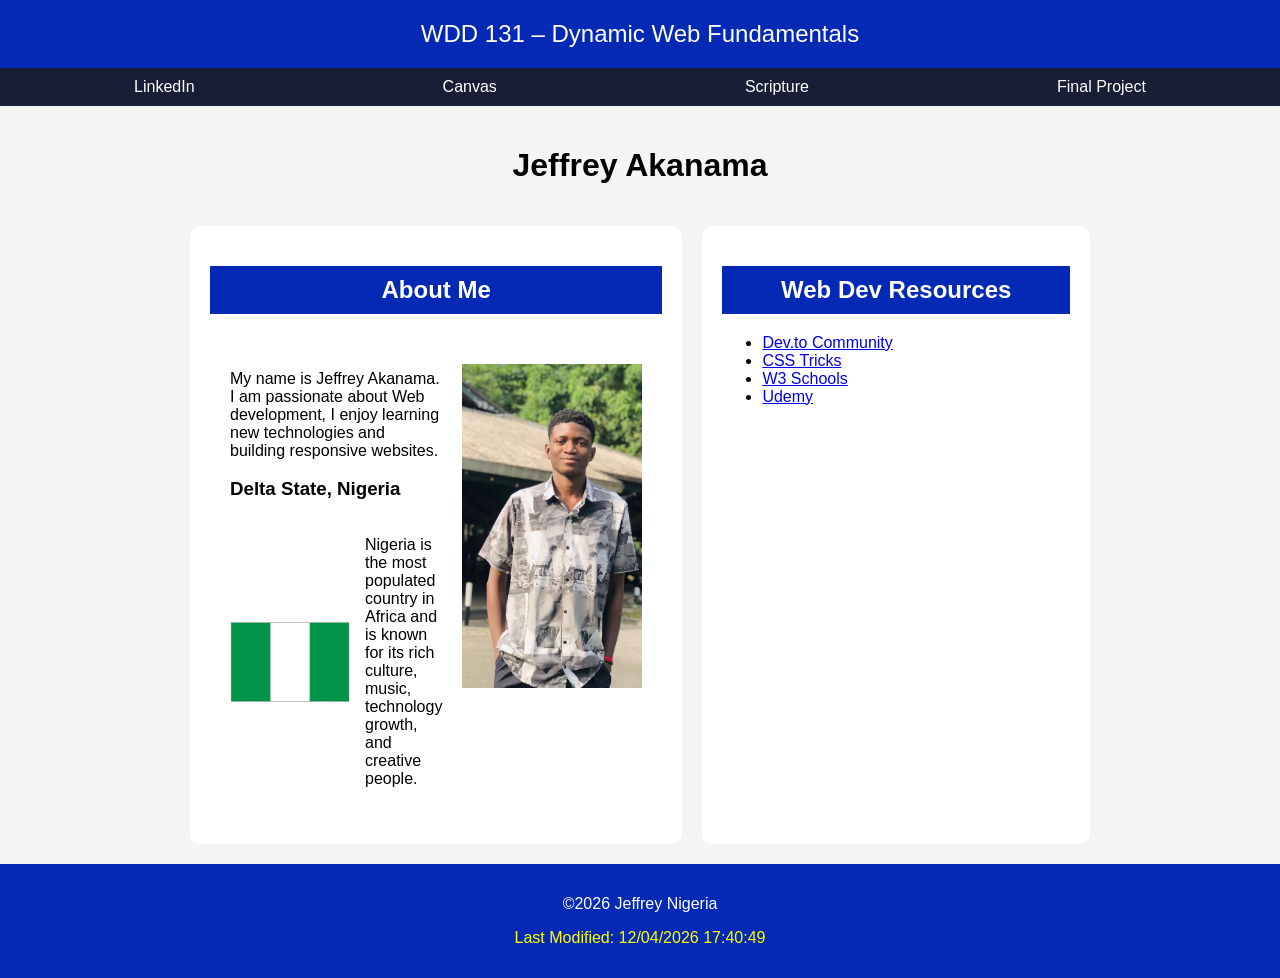
<file: index.html>
<!DOCTYPE html>
<html lang="en">

<head>
    <meta charset="UTF-8">
    <meta name="viewport" content="width=device-width, initial-scale=1.0">

    <title>WDD 131: Dynamic Web Fundamentals - Jeffrey Akanama</title>

    <meta name="description" content="WDD 131: Dynamic Web Fundamentals. This is my personal webpage for the course. It includes information about me, my background, and some web development resources that I find useful.">

    <meta name="author" content="Jeffrey Akanama">

    <!-- Google Fonts -->
    <link rel="preconnect" href="https://fonts.googleapis.com">
    <link rel="preconnect" href="https://fonts.gstatic.com" crossorigin>
    
    <link href="https://fonts.googleapis.com/css2?family=Poppins:wght@300;400;600;700&display=swap" rel="stylesheet">

    <link rel="stylesheet" href="styles/base.css">

    <script src="scripts/getdates.js" defer></script>
</head>

<body>

    <header>
        <span id="course-title">
            WDD 131 – Dynamic Web Fundamentals
        </span>

        <nav>
            <a href="https://linkedin.com/in/jeffreyakanama">LinkedIn</a>

            <a href="https://byupw.instructure.com/">Canvas</a>

            <a href="https://https://www.churchofjesuschrist.org/study/scriptures/bofm/alma/37?lang=eng&id=p35#p35">
                Scripture
            </a>

            <a href="#">Final Project</a>
        </nav>
    </header>

    <main>

        <h1>Jeffrey Akanama</h1>

        <section class="card">
        
            <h2>About Me</h2>
        
            <div class="about">
        
                <div class="about-text">
        
                    <p>
                        My name is Jeffrey Akanama. I am passionate about
                        Web development, I enjoy learning new technologies
                        and building responsive websites.
                    </p>
        
                    <h3>Delta State, Nigeria</h3>
        
                    <div class="country">
        
                        <img src="images/flag.jpg" alt="Nigeria Flag">
        
                        <p>
                            Nigeria is the most populated country in Africa
                            and is known for its rich culture, music,
                            technology growth, and creative people.
                        </p>
        
                    </div>
        
                </div>
        
                <img class="profile" src="images/profile.jpeg" alt="Jeffrey's Profile Picture">
        
            </div>
        
        </section>

        <section class="card">
            <h2>Web Dev Resources</h2>

            <ul>
                <li><a href="https://dev.to/">Dev.to Community</a></li>

                <li><a href="https://css-tricks.com/">CSS Tricks</a></li>

                <li><a href="https://www.w3schools.com/">W3 Schools</a></li>

                <li><a href="https://udemy.com/">Udemy</a></li>
            </ul>
        </section>

    </main>

    <footer>

        <p>
            &copy;<span id="currentyear"></span>  Jeffrey  Nigeria
        </p>

        <p id="lastModified"></p>

    </footer>

</body>

</html>
</file>
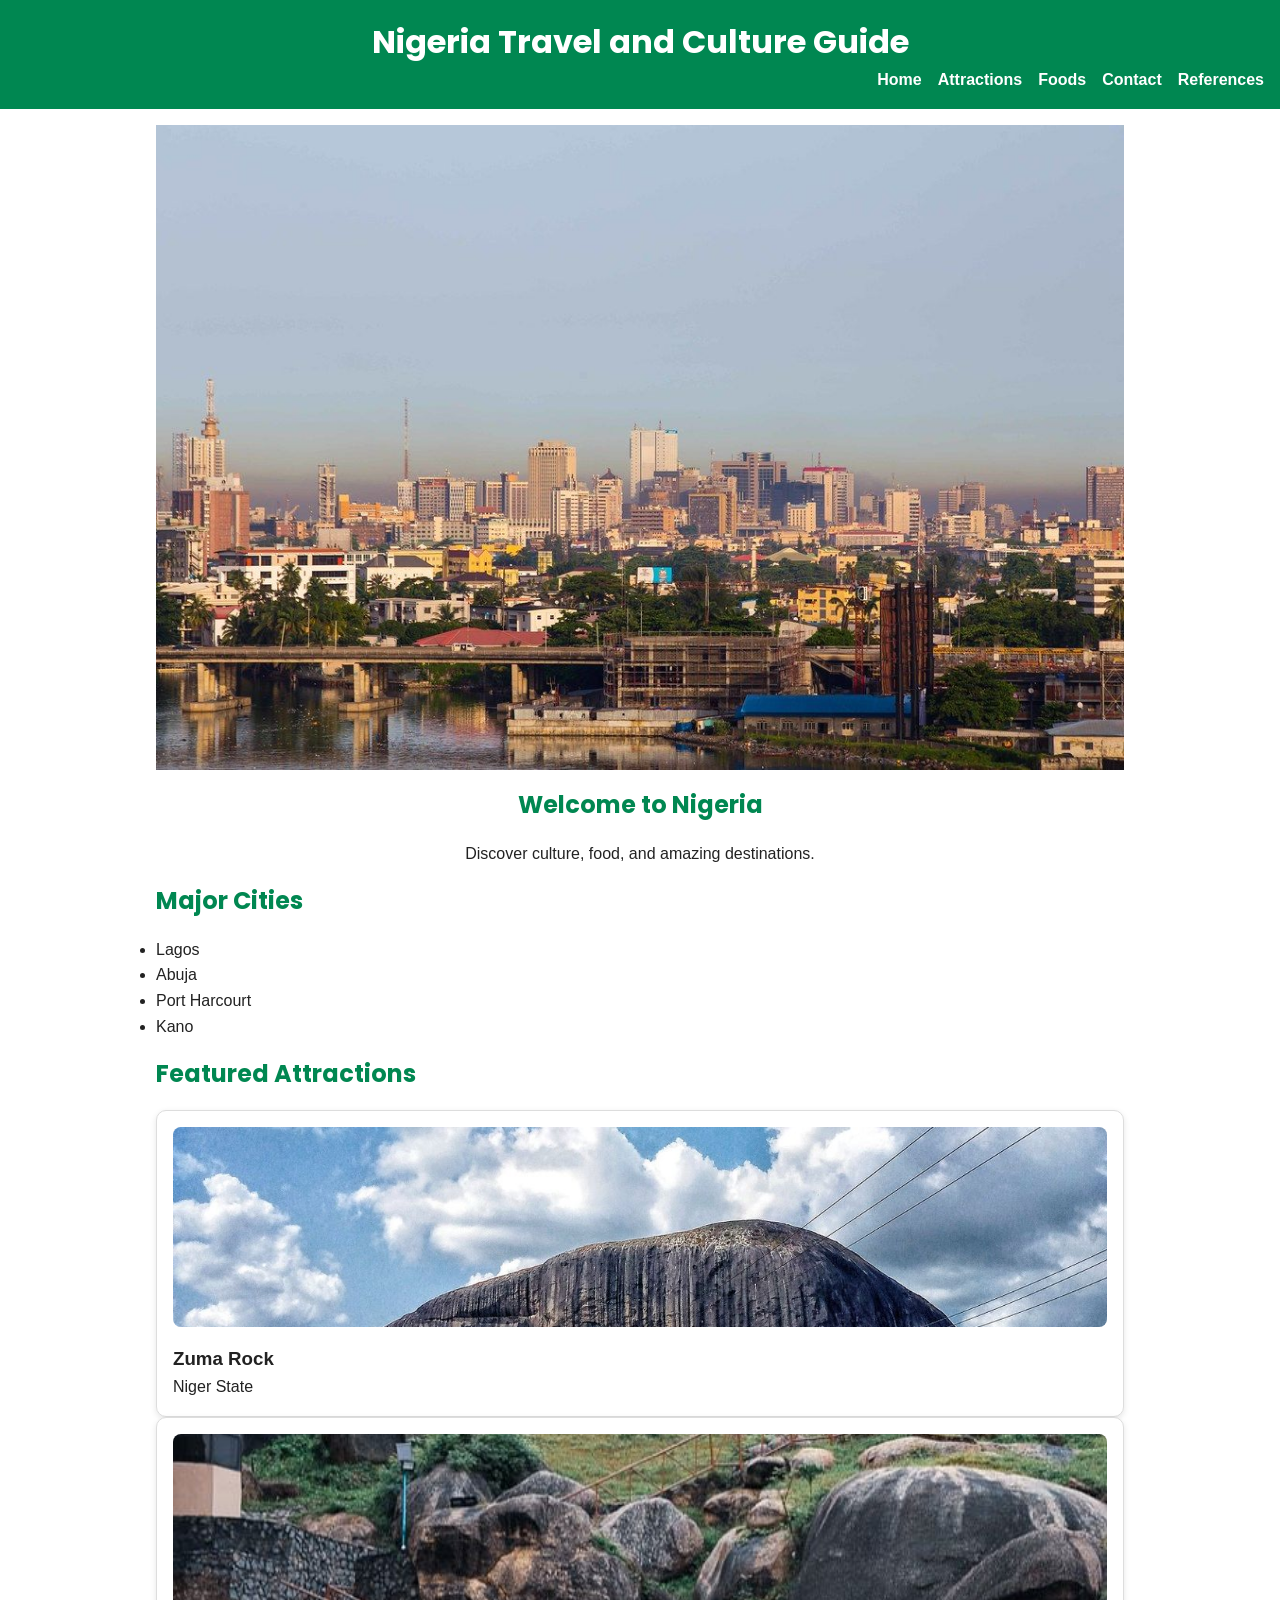
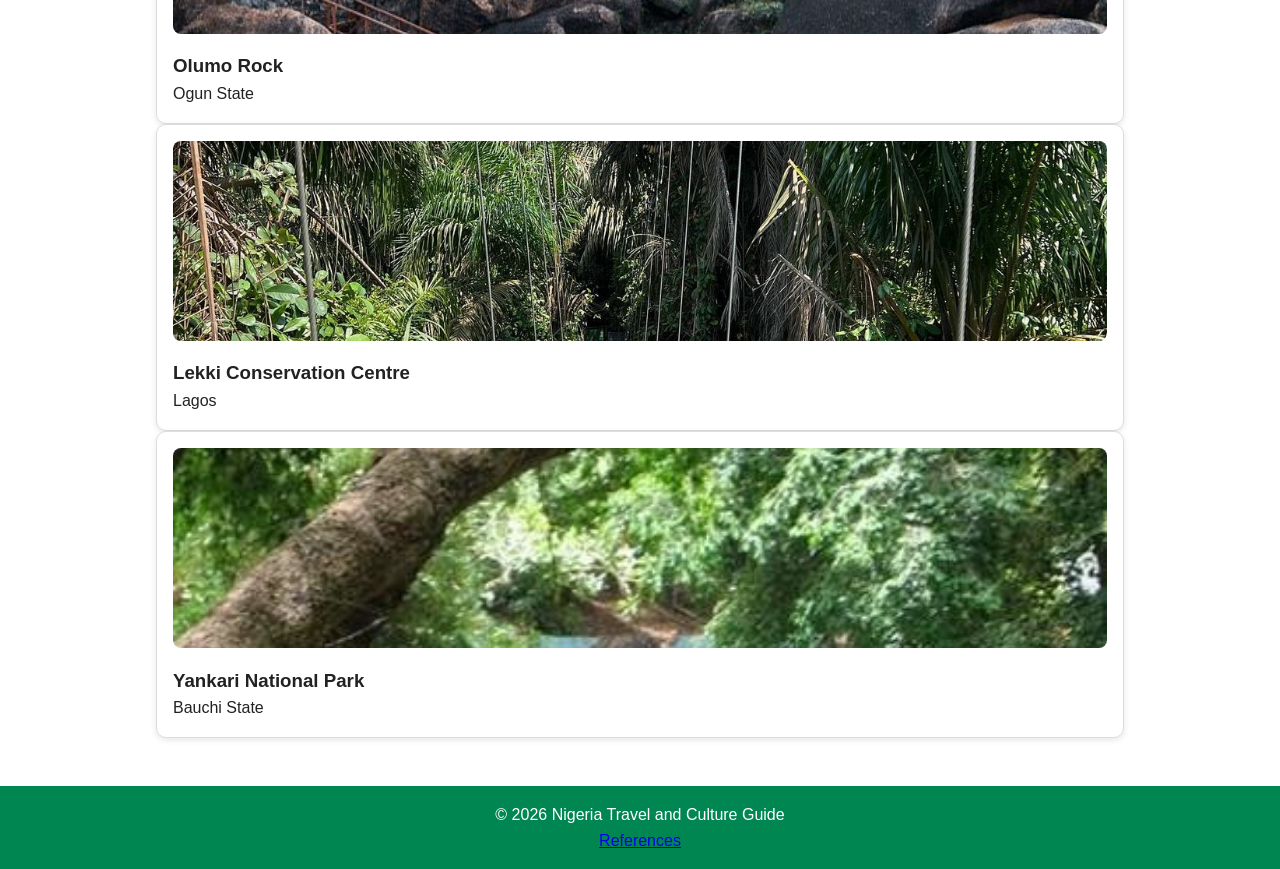
<file: project/index.html>
<!DOCTYPE html>
<html lang="en">

<head>
    <meta charset="UTF-8">
    <meta name="description" content="Explore Nigeria's culture, food, attractions, and major cities.">
    <meta name="author" content="Jeffrey Akanama">
    <meta name="viewport" content="width=device-width, initial-scale=1.0">
    <title>Nigeria Travel and Culture Guide</title>

    <link rel="stylesheet" href="styles/styles.css">
    <script src="scripts/main.js" defer></script>
</head>

<body>

    <header>
        <h1>Nigeria Travel and Culture Guide</h1>

        <nav>
            <a href="index.html">Home</a>
            <a href="attractions.html">Attractions</a>
            <a href="foods.html">Foods</a>
            <a href="contact.html">Contact</a>
            <a href="references.html">References</a>
        </nav>
    </header>

    <main>

        <section class="hero">
            <img src="images/hero-nigeria.jpg" alt="Nigeria landscape" loading="lazy">
            <h2>Welcome to Nigeria</h2>
            <p>Discover culture, food, and amazing destinations.</p>
        </section>

        <section>
            <h2>Major Cities</h2>
            <ul>
                <li>Lagos</li>
                <li>Abuja</li>
                <li>Port Harcourt</li>
                <li>Kano</li>
            </ul>
        </section>

        <section>
            <h2>Featured Attractions</h2>
            <div id="attractions"></div>
        </section>

    </main>

    <footer>
        <p>&copy; 2026 Nigeria Travel and Culture Guide</p>
        <a href="references.html">References</a>
    </footer>

</body>

</html>
</file>
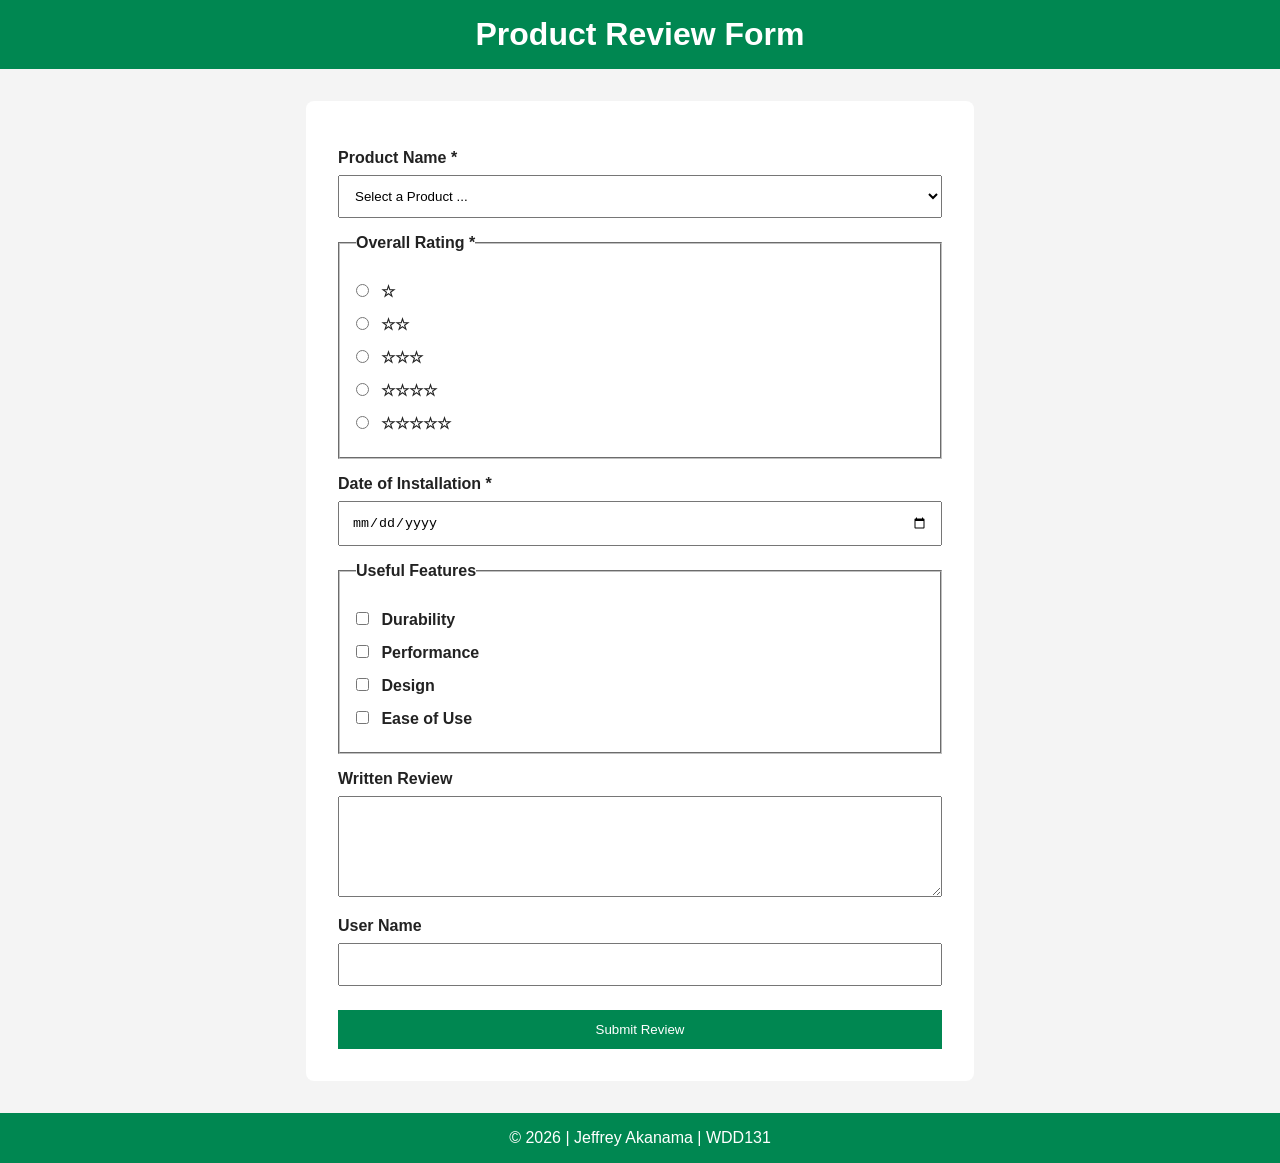
<file: form.html>
<!DOCTYPE html>
<html lang="en">

<head>
    <meta charset="UTF-8">
    <meta name="description"
        content="Submit a product review including rating, installation date, useful features, and written feedback for improvement." />
    <meta name="author" content="Jeffrey Akanama">
    <meta name="viewport" content="width=device-width, initial-scale=1.0">
    <title>Product Review Form</title>

    <link rel="stylesheet" href="styles/form.css">
    <script src="scripts/form.js" defer></script>
</head>

<body>

    <header>
        <h1>Product Review Form</h1>
    </header>

    <main>
        <form method="get" action="review.html">

            <label for="productName">Product Name *</label>
            <select id="productName" name="productName" required>
                <option value="" disabled selected>Select a Product ...</option>
            </select>

            <fieldset>
                <legend>Overall Rating *</legend>
            
                <label for="rating1">
                    <input type="radio" id="rating1" name="rating" value="1" required>
                    ☆
                </label>
            
                <label for="rating2">
                    <input type="radio" id="rating2" name="rating" value="2" required>
                    ☆☆
                </label>
            
                <label for="rating3">
                    <input type="radio" id="rating3" name="rating" value="3" required>
                    ☆☆☆
                </label>
            
                <label for="rating4">
                    <input type="radio" id="rating4" name="rating" value="4" required>
                    ☆☆☆☆
                </label>
            
                <label for="rating5">
                    <input type="radio" id="rating5" name="rating" value="5" required>
                    ☆☆☆☆☆
                </label>
            
            </fieldset>

            <label for="installDate">Date of Installation *</label>
            <input type="date" id="installDate" name="installDate" required>

            <fieldset>
                <legend>Useful Features</legend>
            
                <label for="durability">
                    <input type="checkbox" id="durability" name="features" value="Durability">
                    Durability
                </label>
            
                <label for="performance">
                    <input type="checkbox" id="performance" name="features" value="Performance">
                    Performance
                </label>
            
                <label for="design">
                    <input type="checkbox" id="design" name="features" value="Design">
                    Design
                </label>
            
                <label for="ease">
                    <input type="checkbox" id="ease" name="features" value="Ease of Use">
                    Ease of Use
                </label>
            
            </fieldset>

            <label for="review">Written Review</label>
            <textarea id="review" name="review" rows="5"></textarea>

            <label for="username">User Name</label>
            <input type="text" id="username" name="username">

            <input type="submit" value="Submit Review">

        </form>
    </main>

    <footer>
        <p>&copy; 2026 | Jeffrey Akanama | WDD131</p>
    </footer>

</body>

</html>
</file>
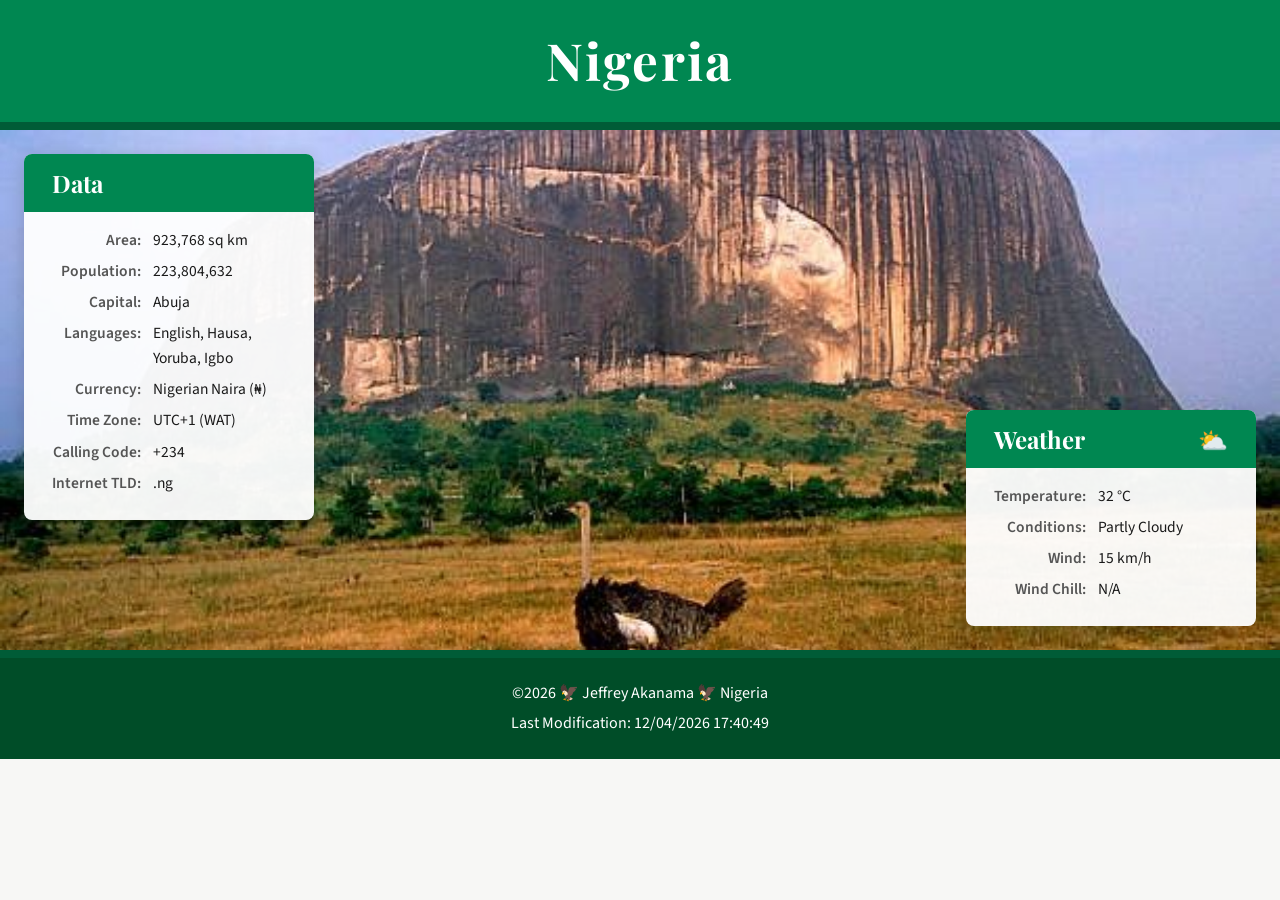
<file: place.html>
<!DOCTYPE html>
<html lang="en">

<head>
    <meta charset="UTF-8">
    <meta name="viewport" content="width=device-width, initial-scale=1.0">
    <meta name="author" content="Jeffrey Akanama">
    <meta name="description"
        content="A country page about Nigeria — the Giant of Africa. Explore key facts, weather data, and the vibrant culture of Nigeria.">
    <meta name="keywords" content="Nigeria, Africa, Giant of Africa, Abuja, Lagos, country page, WDD131">
    <title>Nigeria – The Giant of Africa</title>

    <!-- Google Fonts – preconnect first, then stylesheet link (no @import) -->
    <link rel="preconnect" href="https://fonts.googleapis.com">
    <link rel="preconnect" href="https://fonts.gstatic.com" crossorigin>
    <link
        href="https://fonts.googleapis.com/css2?family=Playfair+Display:wght@700&family=Source+Sans+3:wght@400;600&display=swap"
        rel="stylesheet">

    <link rel="stylesheet" href="styles/place.css">
    <link rel="stylesheet" href="styles/place-large.css" media="(min-width: 760px)">
    <script src="scripts/place.js" defer></script>
</head>

<body>

    <header>
        <h1>Nigeria</h1>
    </header>

    <div class="accent-bar"></div>

    <main>
        <div class="hero-wrapper">

            <picture>
                <source media="(min-width: 760px)" srcset="images/nigeria-wide.webp">
                <img src="images/nigeria-sm.webp" alt="Zuma Rock, a famous landmark in Nigeria near Abuja"
                    class="hero-img" width="800" height="500">
            </picture>

            <section class="data-card" aria-label="Country Data">
                <h2>Data</h2>
                <dl>
                    <dt>Area:</dt>
                    <dd>923,768 sq km</dd>
                    <dt>Population:</dt>
                    <dd>223,804,632</dd>
                    <dt>Capital:</dt>
                    <dd>Abuja</dd>
                    <dt>Languages:</dt>
                    <dd>English, Hausa, Yoruba, Igbo</dd>
                    <dt>Currency:</dt>
                    <dd>Nigerian Naira (₦)</dd>
                    <dt>Time Zone:</dt>
                    <dd>UTC+1 (WAT)</dd>
                    <dt>Calling Code:</dt>
                    <dd>+234</dd>
                    <dt>Internet TLD:</dt>
                    <dd>.ng</dd>
                </dl>
            </section>

            <section class="weather-card" aria-label="Weather Information">
                <h2 class="weather-heading">Weather</h2>
                <img src="images/partly-cloudy.svg.svg" alt="Partly cloudy weather icon" class="weather-icon-svg" width="80"
                    height="80">
                <dl>
                    <dt>Temperature:</dt>
                    <dd>32 °C</dd>
                    <dt>Conditions:</dt>
                    <dd>Partly Cloudy</dd>
                    <dt>Wind:</dt>
                    <dd>15 km/h</dd>
                    <dt>Wind Chill:</dt>
                    <dd id="wind-chill">--</dd>
                </dl>
            </section>

        </div>
    </main>

    <div class="accent-bar"></div>

    <footer>
        <p>©<span id="current-year"></span> 🦅 Jeffrey Akanama 🦅 Nigeria</p>
        <p>Last Modification: <span id="last-modified"></span></p>
    </footer>

</body>

</html>
</file>
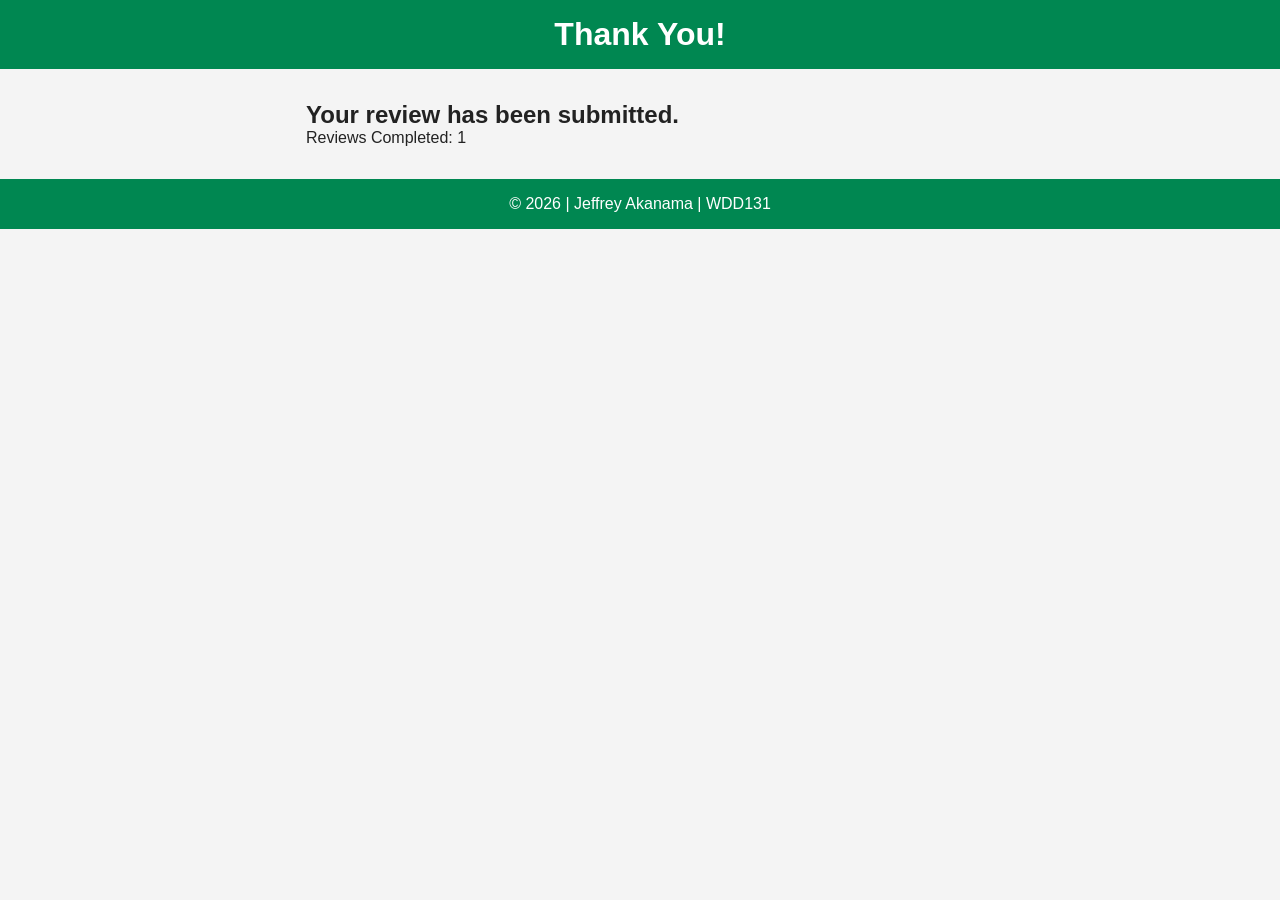
<file: review.html>
<!DOCTYPE html>
<html lang="en">

<head>
    <meta charset="UTF-8">
    <meta name="description" content="Review Confirmation">
    <meta name="author" content="Jeffrey Akanama">
    <meta name="viewport" content="width=device-width, initial-scale=1.0">

    <title>Review Submitted</title>

    <link rel="stylesheet" href="styles/form.css">
    <script src="scripts/review.js" defer></script>
</head>

<body>

    <header>
        <h1>Thank You!</h1>
    </header>

    <main>
        <h2>Your review has been submitted.</h2>

        <p>
            Reviews Completed:
            <span id="reviewCount">0</span>
        </p>
    </main>

    <footer>
        <p>&copy; 2026 | Jeffrey Akanama | WDD131</p>
    </footer>

</body>

</html>
</file>
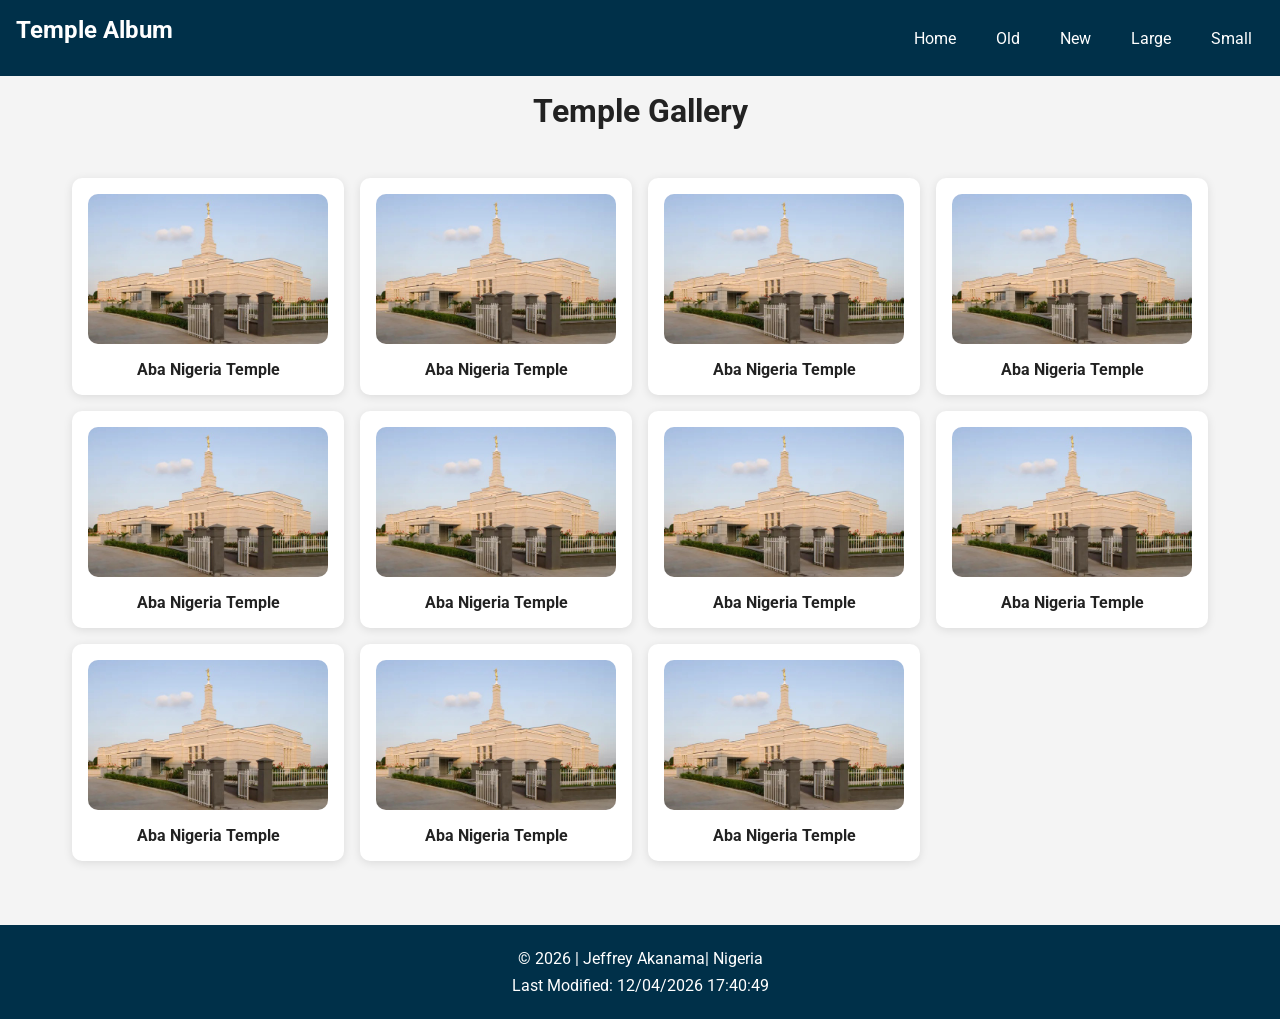
<file: temples.html>
<!DOCTYPE html>
<html lang="en">

<head>
    <meta charset="UTF-8">
    <meta name="viewport" content="width=device-width, initial-scale=1.0">

    <title>Temple Album</title>

    <meta name="description" content="A gallery of beautiful temples from around the world. This webpage showcases various temples with their names and locations.">
    <meta name="author" content="Jeffrey Akanama">

    <!-- Google Fonts -->
    <link rel="preconnect" href="https://fonts.googleapis.com">
    <link rel="preconnect" href="https://fonts.gstatic.com" crossorigin>

    <link href="https://fonts.googleapis.com/css2?family=Roboto:wght@300;400;700&display=swap" rel="stylesheet">

    <!-- CSS -->
    <link rel="stylesheet" href="styles/temples.css">
    <link rel="stylesheet" href="styles/temples-large.css">

    <!-- JavaScript -->
    <script src="scripts/temples.js" defer></script>
</head>

<body>

    <header>
        <div class="header-container">
            <h2>Temple Album</h2>

            <button id="menu-button">&#9776;</button>

            <nav>
                <a href="#">Home</a>
                <a href="#">Old</a>
                <a href="#">New</a>
                <a href="#">Large</a>
                <a href="#">Small</a>
            </nav>
        </div>
    </header>

    <main>
        <h1>Temple Gallery</h1>

        <div class="gallery">

            <figure>
                <img src="images/aba_nigeria_temple.jpg" alt="Aba Nigeria Temple">
                <figcaption>Aba Nigeria Temple</figcaption>
            </figure>

            <figure>
                <img src="images/aba_nigeria_temple.jpg" alt="Aba Nigeria Temple">
                <figcaption>Aba Nigeria Temple</figcaption>
            </figure>

            <figure>
                <img src="images/aba_nigeria_temple.jpg" alt="Aba Nigeria Temple">
                <figcaption>Aba Nigeria Temple</figcaption>
            </figure>

            <figure>
                <img src="images/aba_nigeria_temple.jpg" alt="Aba Nigeria Temple">
                <figcaption>Aba Nigeria Temple</figcaption>
            </figure>

            <figure>
                <img src="images/aba_nigeria_temple.jpg" alt="Aba Nigeria Temple">
                <figcaption>Aba Nigeria Temple</figcaption>
            </figure>

            <figure>
                <img src="images/aba_nigeria_temple.jpg" alt="Aba Nigeria Temple">
                <figcaption>Aba Nigeria Temple</figcaption>
            </figure>

            <figure>
                <img src="images/aba_nigeria_temple.jpg" alt="Aba Nigeria Temple">
                <figcaption>Aba Nigeria Temple</figcaption>
            </figure>

            <figure>
                <img src="images/aba_nigeria_temple.jpg" alt="Aba Nigeria Temple">
                <figcaption>Aba Nigeria Temple</figcaption>
            </figure>

            <figure>
                <img src="images/aba_nigeria_temple.jpg" alt="Aba Nigeria Temple">
                <figcaption>Aba Nigeria Temple</figcaption>
            </figure>

            <figure>
                <img src="images/aba_nigeria_temple.jpg" alt="Aba Nigeria Temple">
                <figcaption>Aba Nigeria Temple</figcaption>
            </figure>

            <figure>
                <img src="images/aba_nigeria_temple.jpg" alt="Aba Nigeria Temple">
                <figcaption>Aba Nigeria Temple</figcaption>
            </figure>

        </div>
    </main>

    <footer>
        <p>
            &copy; <span id="currentyear"></span> | Jeffrey Akanama| Nigeria
        </p>

        <p id="lastModified"></p>
    </footer>

</body>

</html>
</file>
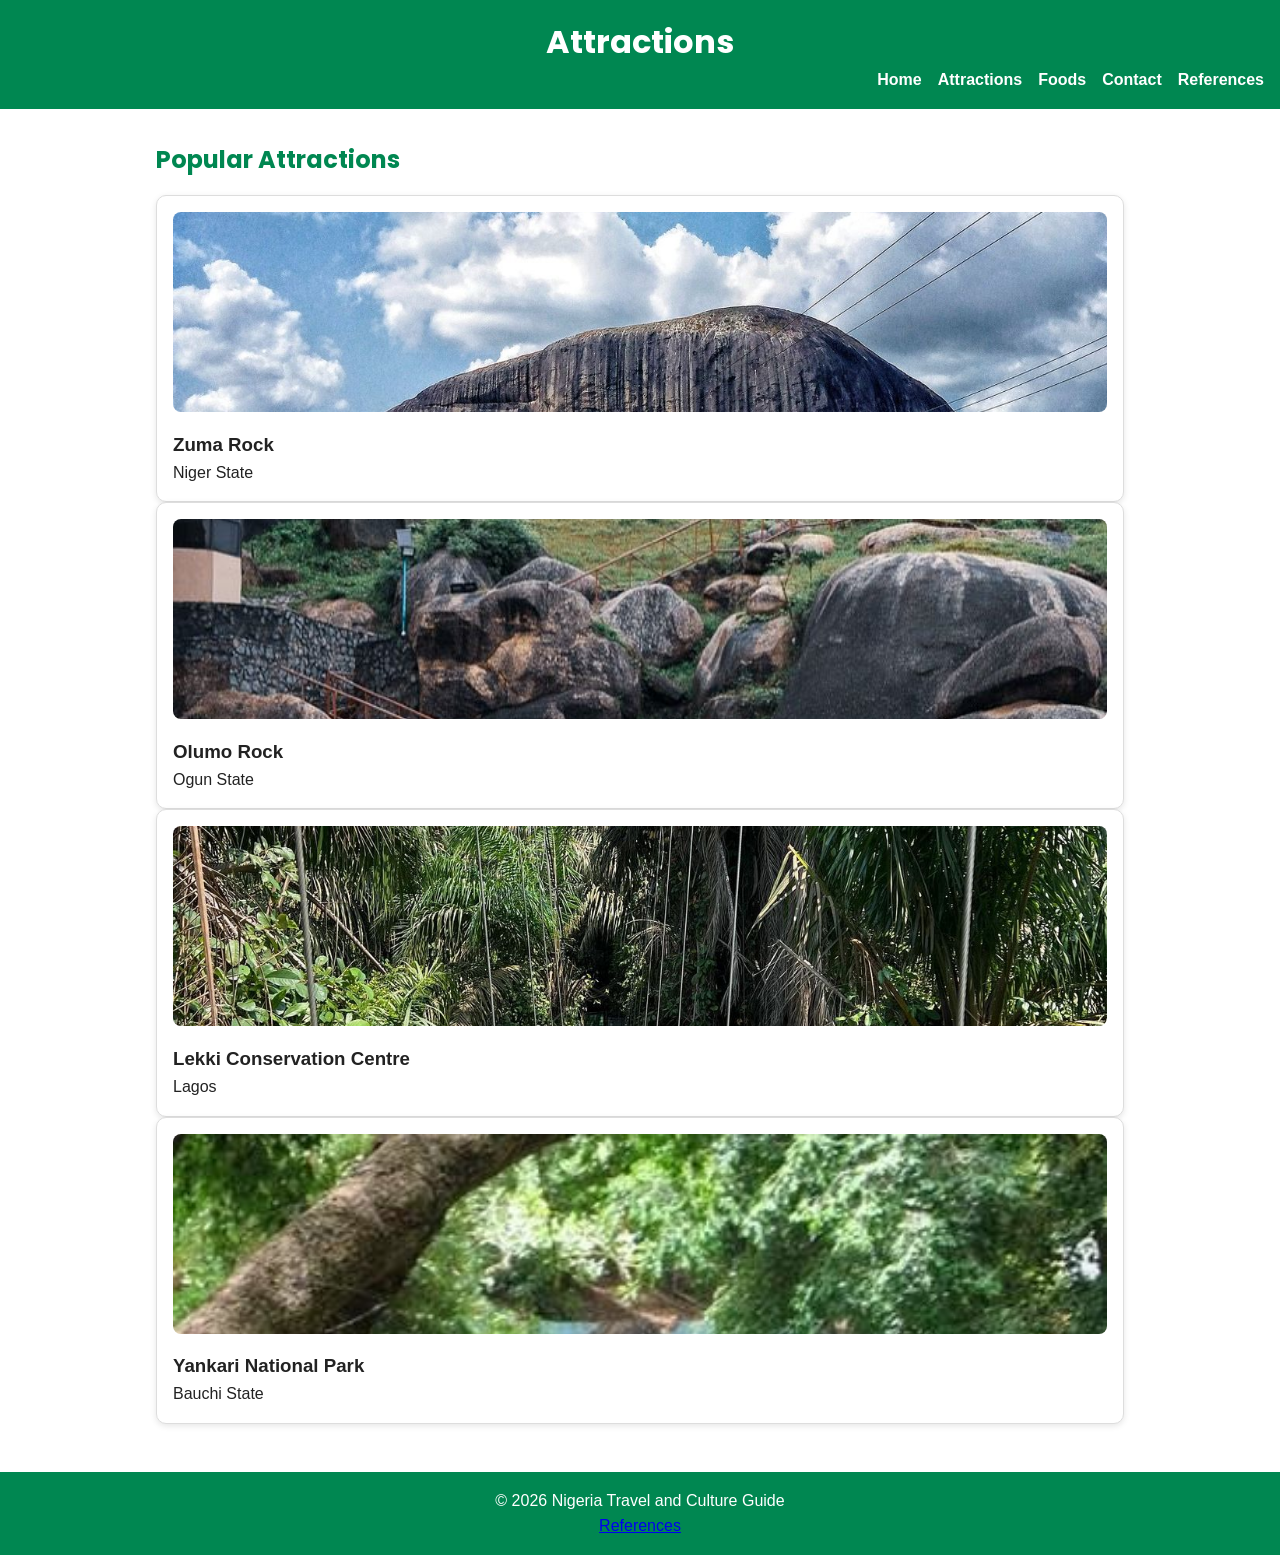
<file: project/attractions.html>
<!DOCTYPE html>
<html lang="en">

<head>
    <meta charset="UTF-8">
    <meta name="description" content="Tourist attractions in Nigeria">
    <meta name="author" content="Jeffrey Akanama">
    <meta name="viewport" content="width=device-width, initial-scale=1.0">
    <title>Attractions</title>

    <link rel="stylesheet" href="styles/styles.css">
    <script src="scripts/main.js" defer></script>
</head>

<body>

    <header>
        <h1>Attractions</h1>

        <nav>
            <a href="index.html">Home</a>
            <a href="attractions.html">Attractions</a>
            <a href="foods.html">Foods</a>
            <a href="contact.html">Contact</a>
            <a href="references.html">References</a>
        </nav>
    </header>

    <main>
        <section>
            <h2>Popular Attractions</h2>
            <div id="attractions-list"></div>
        </section>
    </main>

    <footer>
        <p>&copy; 2026 Nigeria Travel and Culture Guide</p>
        <a href="references.html">References</a>
    </footer>

</body>

</html>
</file>
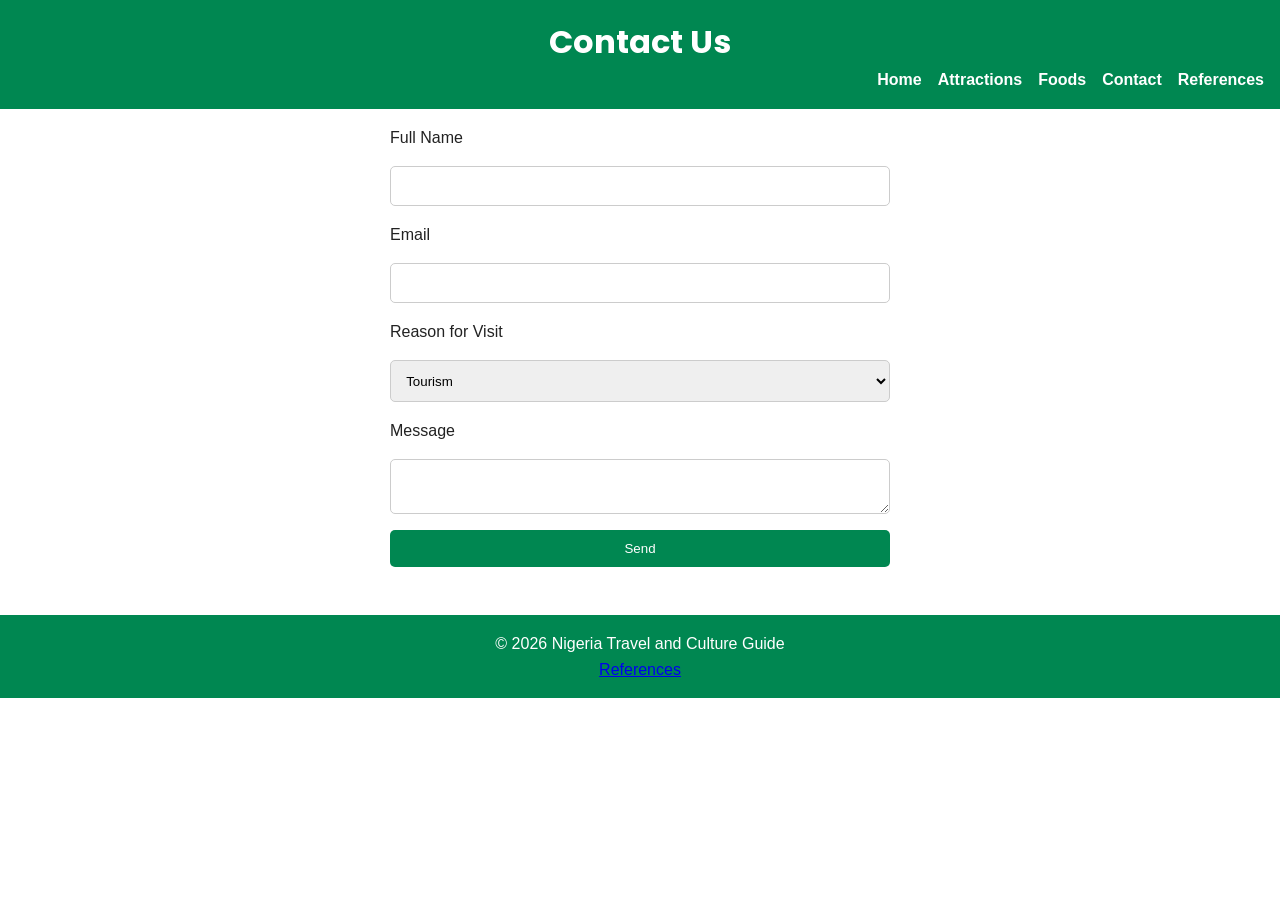
<file: project/contact.html>
<!DOCTYPE html>
<html lang="en">

<head>
    <meta charset="UTF-8">
    <meta name="description" content="Contact Nigeria Travel Guide">
    <meta name="author" content="Jeffrey Akanama">
    <meta name="viewport" content="width=device-width, initial-scale=1.0">
    <title>Contact</title>

    <link rel="stylesheet" href="styles/styles.css">
</head>

<body>

    <header>
        <h1>Contact Us</h1>

        <nav>
            <a href="index.html">Home</a>
            <a href="attractions.html">Attractions</a>
            <a href="foods.html">Foods</a>
            <a href="contact.html">Contact</a>
            <a href="references.html">References</a>
        </nav>
    </header>

    <main>

        <form id="contactForm" method="get" action="references.html">

            <label for="name">Full Name</label>
            <input type="text" id="name" name="name">

            <label for="email">Email</label>
            <input type="email" id="email" name="email">

            <label for="reason">Reason for Visit</label>
            <select id="reason" name="reason">
                <option value="tourism">Tourism</option>
                <option value="culture">Culture</option>
                <option value="food">Food</option>
            </select>

            <label for="message">Message</label>
            <textarea id="message" name="message"></textarea>

            <input type="submit" value="Send">
        </form>

    </main>

    <footer>
        <p>&copy; 2026 Nigeria Travel and Culture Guide</p>
        <a href="references.html">References</a>
    </footer>

</body>

</html>
</file>
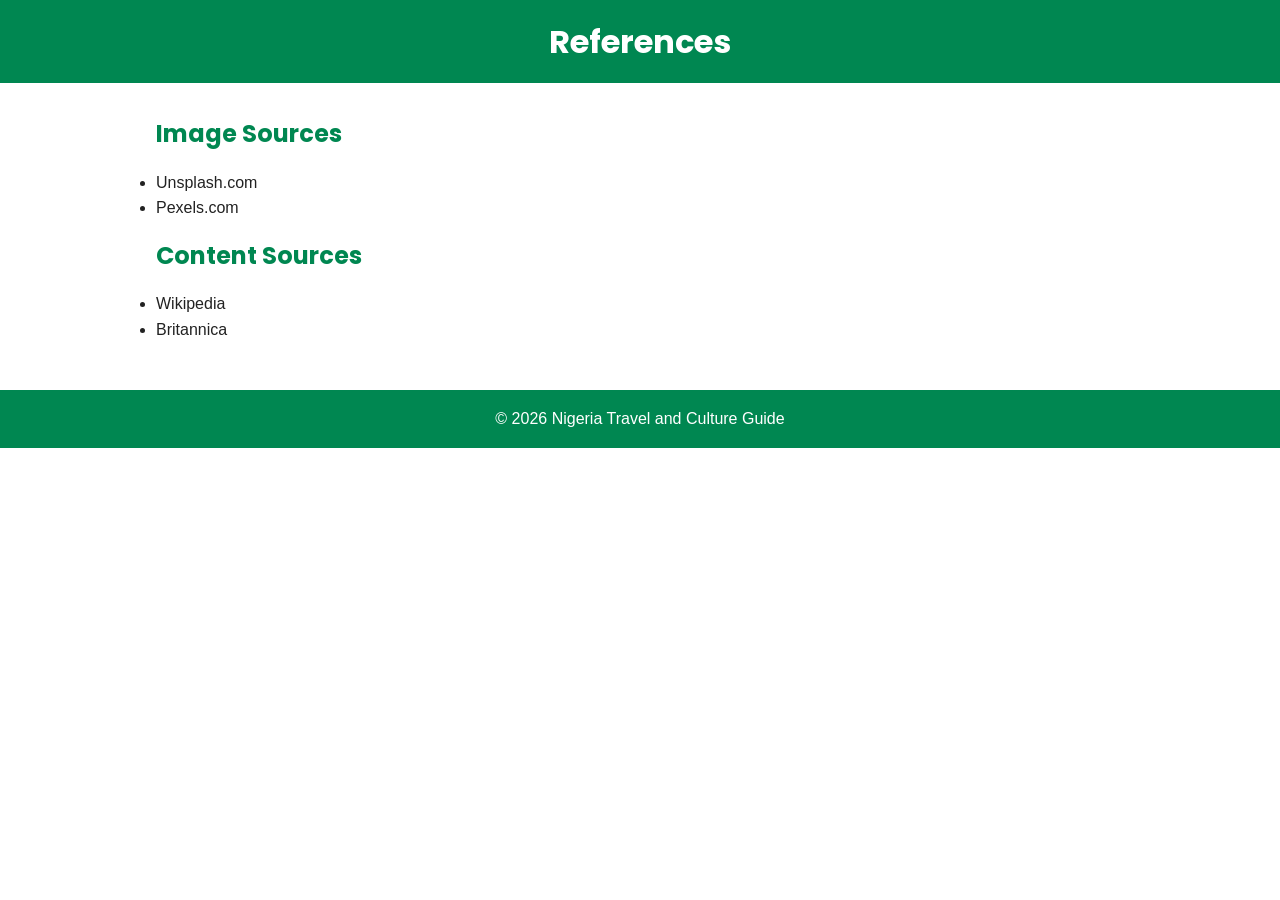
<file: project/references.html>
<!DOCTYPE html>
<html lang="en">

<head>
    <meta charset="UTF-8">
    <meta name="author" content="Jeffrey Akanama">
    <meta name="viewport" content="width=device-width, initial-scale=1.0">
    <title>References</title>

    <link rel="stylesheet" href="styles/styles.css">
</head>

<body>

    <header>
        <h1>References</h1>
    </header>

    <main>
        <h2>Image Sources</h2>
        <ul>
            <li>Unsplash.com</li>
            <li>Pexels.com</li>
        </ul>

        <h2>Content Sources</h2>
        <ul>
            <li>Wikipedia</li>
            <li>Britannica</li>
        </ul>
    </main>

    <footer>
        <p>&copy; 2026 Nigeria Travel and Culture Guide</p>
    </footer>

</body>

</html>
</file>
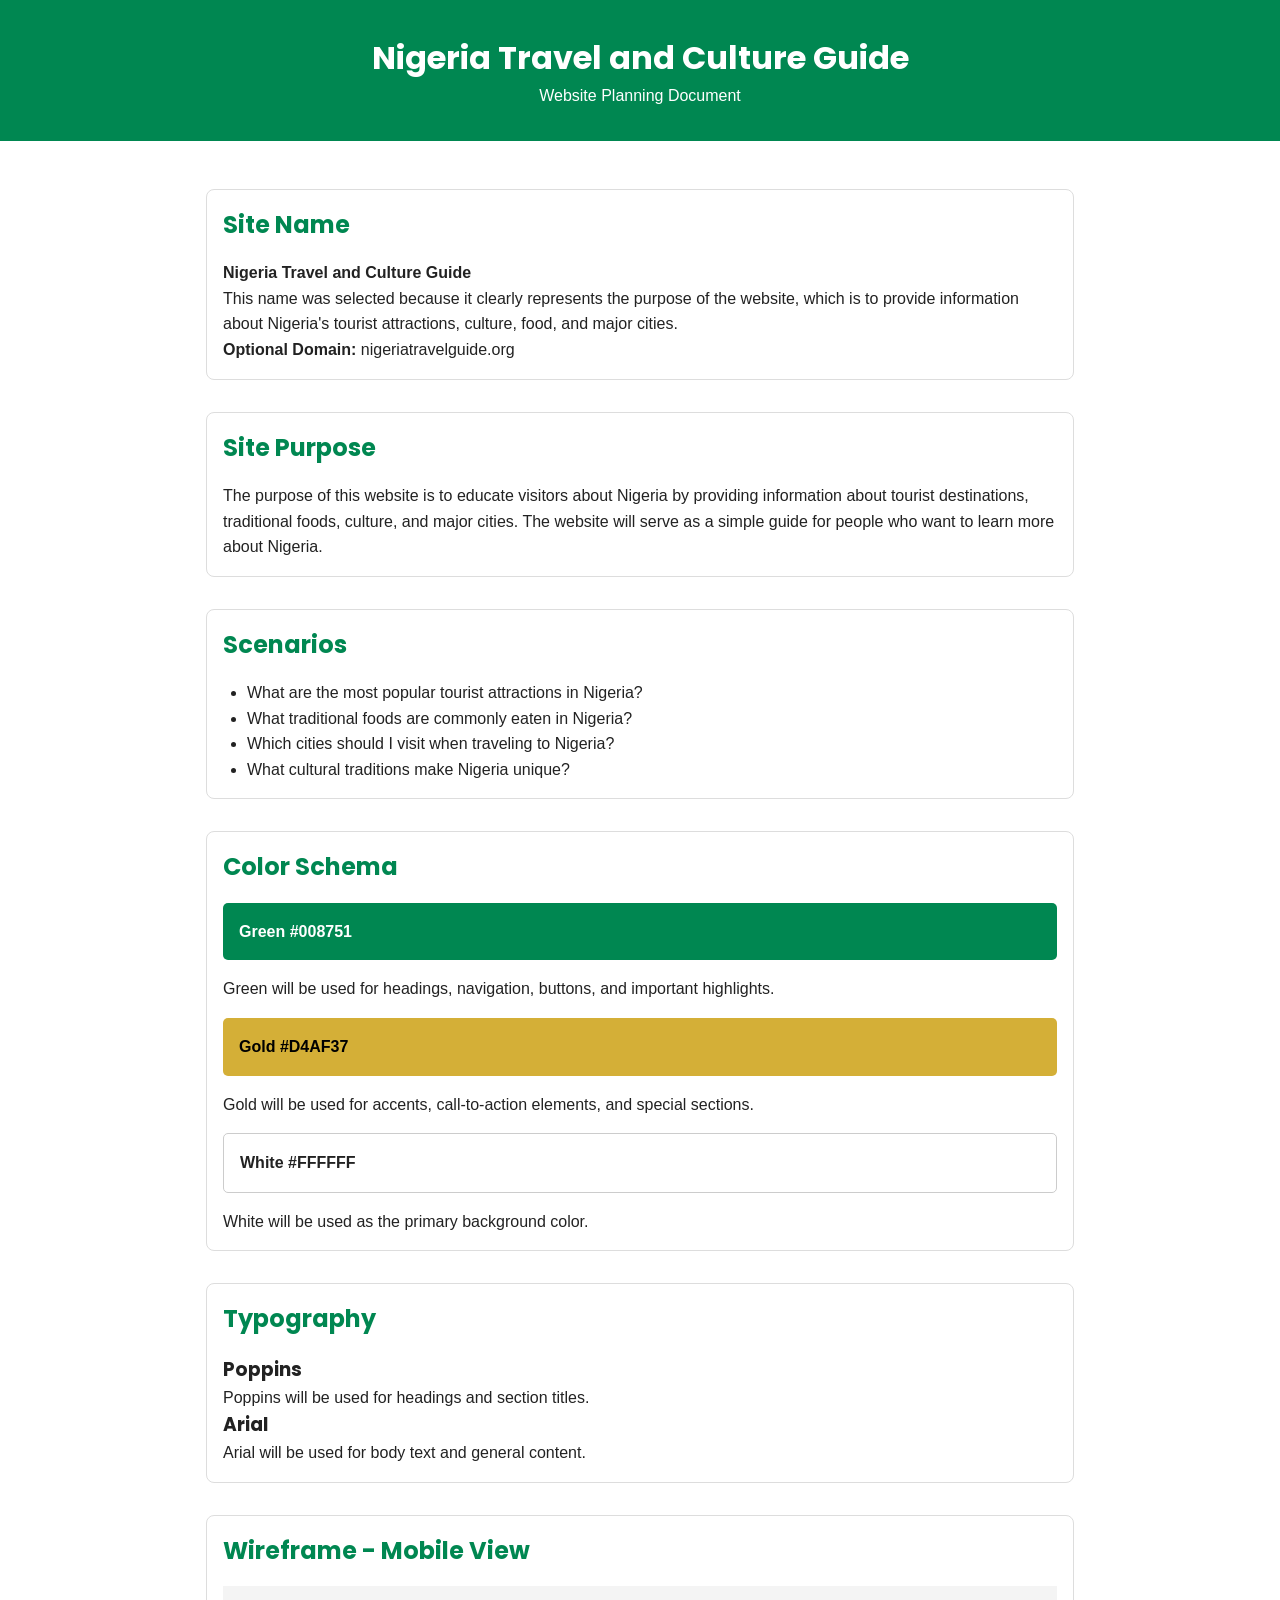
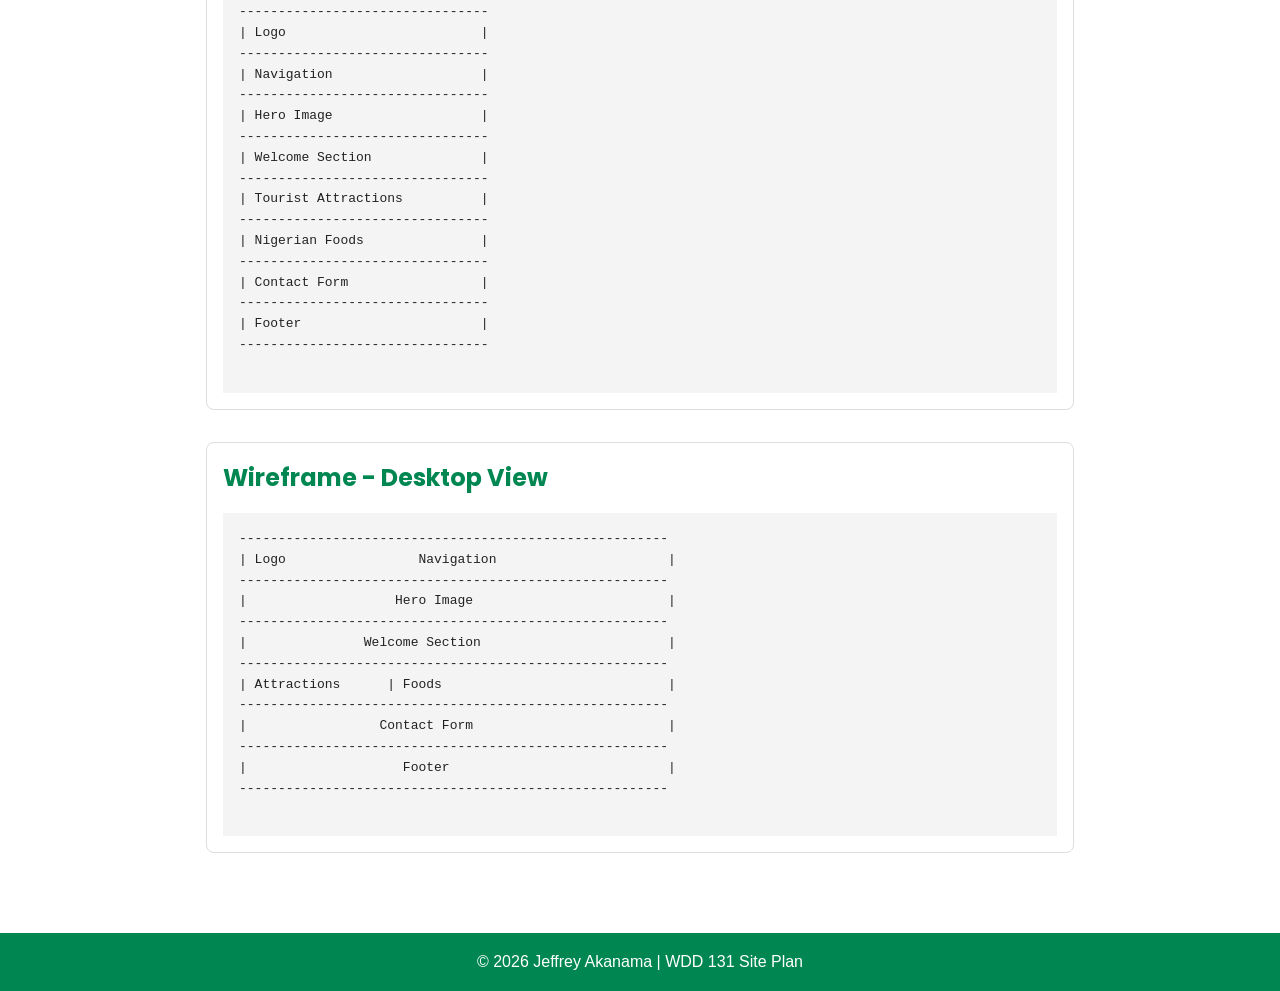
<file: project/siteplan.html>
<!DOCTYPE html>
<html lang="en">

<head>
    <meta charset="UTF-8">
    <meta name="description" content="Product Review for the Nigeria Travel and Culture Guide project.">
    <meta name="author" content="Jeffrey Akanama">
    <meta name="viewport" content="width=device-width, initial-scale=1.0">
    <title>Nigeria Travel and Culture Guide -Product Review</title>

    <link rel="preconnect" href="https://fonts.googleapis.com">
    <link rel="preconnect" href="https://fonts.gstatic.com" crossorigin>
    <link href="https://fonts.googleapis.com/css2?family=Poppins:wght@400;600;700&display=swap" rel="stylesheet">

    <link rel="stylesheet" href="styles/siteplan.css">
</head>

<body>

    <header>
        <h1>Nigeria Travel and Culture Guide</h1>
        <p>Website Planning Document</p>
    </header>

    <main>

        <section>
            <h2>Site Name</h2>
            <p><strong>Nigeria Travel and Culture Guide</strong></p>
            <p>
                This name was selected because it clearly represents the purpose
                of the website, which is to provide information about Nigeria's
                tourist attractions, culture, food, and major cities.
            </p>
            <p><strong>Optional Domain:</strong> nigeriatravelguide.org</p>
        </section>

        <section>
            <h2>Site Purpose</h2>
            <p>
                The purpose of this website is to educate visitors about Nigeria
                by providing information about tourist destinations, traditional
                foods, culture, and major cities. The website will serve as a
                simple guide for people who want to learn more about Nigeria.
            </p>
        </section>

        <section>
            <h2>Scenarios</h2>
            <ul>
                <li>What are the most popular tourist attractions in Nigeria?</li>
                <li>What traditional foods are commonly eaten in Nigeria?</li>
                <li>Which cities should I visit when traveling to Nigeria?</li>
                <li>What cultural traditions make Nigeria unique?</li>
            </ul>
        </section>

        <section>
            <h2>Color Schema</h2>

            <div class="color-box green">
                Green #008751
            </div>

            <p>
                Green will be used for headings, navigation, buttons,
                and important highlights.
            </p>

            <div class="color-box gold">
                Gold #D4AF37
            </div>

            <p>
                Gold will be used for accents, call-to-action elements,
                and special sections.
            </p>

            <div class="color-box white">
                White #FFFFFF
            </div>

            <p>
                White will be used as the primary background color.
            </p>
        </section>

        <section>
            <h2>Typography</h2>

            <h3>Poppins</h3>
            <p>
                Poppins will be used for headings and section titles.
            </p>

            <h3>Arial</h3>
            <p>
                Arial will be used for body text and general content.
            </p>
        </section>

        <section>
            <h2>Wireframe - Mobile View</h2>

            <pre>
--------------------------------
| Logo                         |
--------------------------------
| Navigation                   |
--------------------------------
| Hero Image                   |
--------------------------------
| Welcome Section              |
--------------------------------
| Tourist Attractions          |
--------------------------------
| Nigerian Foods               |
--------------------------------
| Contact Form                 |
--------------------------------
| Footer                       |
--------------------------------
            </pre>
        </section>

        <section>
            <h2>Wireframe - Desktop View</h2>

            <pre>
-------------------------------------------------------
| Logo                 Navigation                      |
-------------------------------------------------------
|                   Hero Image                         |
-------------------------------------------------------
|               Welcome Section                        |
-------------------------------------------------------
| Attractions      | Foods                             |
-------------------------------------------------------
|                 Contact Form                         |
-------------------------------------------------------
|                    Footer                            |
-------------------------------------------------------
            </pre>
        </section>

    </main>

    <footer>
        <p>&copy; 2026 Jeffrey Akanama | WDD 131 Site Plan</p>
    </footer>

</body>

</html>
</file>
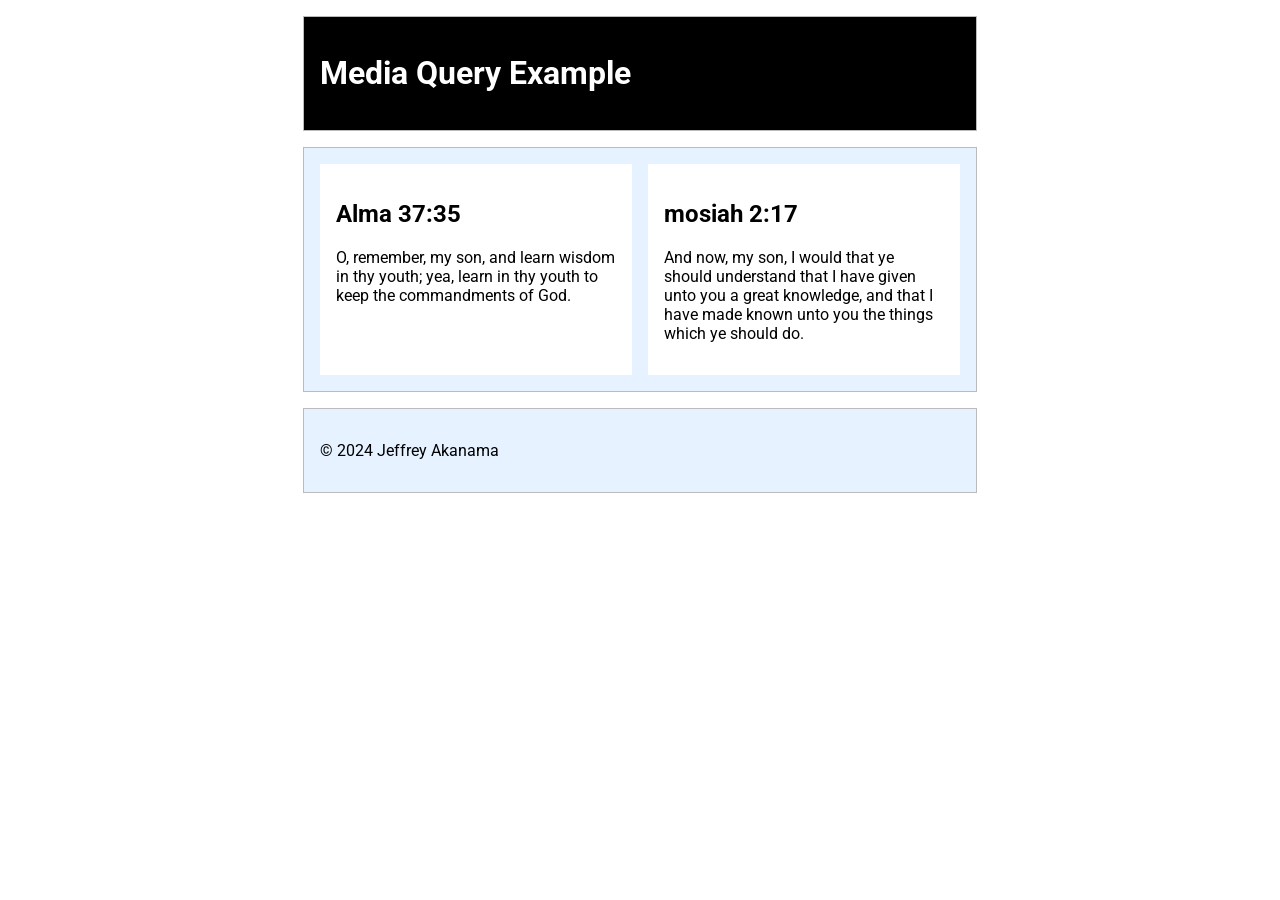
<file: week02/media-query.html>
<!DOCTYPE html>
<html lang="en">
<head>
    <meta charset="UTF-8">
    <meta name="viewport" content="width=device-width, initial-scale=1.0">
    <meta name="description" content="A simple HTML document with a media query example.">
    <meta name="author" content="Jeffrey Akanama">
    <link rel="preconnect" href="https://fonts.googleapis.com">
    <link rel="preconnect" href="https://fonts.gstatic.com" crossorigin>
    <link href="https://fonts.googleapis.com/css2?family=Roboto:ital,wght@0,100..900;1,100..900&display=swap"
        rel="stylesheet">
    <link rel="stylesheet" href="styles/media-query.css">
    <link rel="stylesheet" href="styles/media-query-large.css">
    <title>WDD131 - Media Query Example</title>
</head>
<body>
    <header>
        <h1>Media Query Example</h1>
    </header>
    <main>
        <section>
            <h2>Alma 37:35</h2>
            <p>O, remember, my son, and learn wisdom in thy youth; yea, learn in thy youth to keep the commandments of God.</p>
        </section>
        <section>
            <h2>mosiah 2:17</h2>
            <p>And now, my son, I would that ye should understand that I have given unto you a great knowledge, and that I have made known unto you the things which ye should do.</p>
        </section>
    </main>
    <footer>
        <p>&copy; 2024 Jeffrey Akanama</p>
    </footer>
</body>
</html>
</file>
<file: styles/base.css>
body {
    font-family: Arial, sans-serif;
    margin: 0;
    background-color: rgb(244, 244, 244);
}


header {
    background-color: rgb(4, 42, 181);
    color: rgb(255, 255, 255);
    text-align: center;
}

#course-title {
    display: block;
    padding: 20px;
    font-size: 24px;
}


nav {
    display: flex;
    justify-content: space-around;
    background-color: rgb(24, 30, 53);
    padding: 10px;
}

nav a {
    color: rgb(255, 255, 255);
    text-decoration: none;
}

nav a:hover {
    color: rgb(255, 255, 0);
}


main {
    max-width: 900px;
    margin: auto;
    padding: 20px;

    display: grid;
    grid-template-columns: 1fr 1fr;
    gap: 20px;
}

h1 {
    grid-column: 1/3;
    text-align: center;
}


.card {
    background-color: rgb(255, 255, 255);
    padding: 20px;
    border-radius: 10px;
}

.card h2 {
    background-color: rgb(4, 42, 181);
    color: rgb(255, 255, 255);
    padding: 10px;
    text-align: center;
}

img {
    width: 100%;
    max-width: 250px;
    display: block;
    margin: 10px auto;
}


footer {
    background-color: rgb(4, 42, 181);
    color: rgb(255, 255, 255);
    text-align: center;
    padding: 15px;
}

#lastModified {
    color: rgb(255, 255, 0);
}

/* About Section */

.about {
    display: flex;
    justify-content: space-between;
    align-items: flex-start;
    gap: 20px;
    padding: 20px;
}

.about-text {
    flex: 1;
}

.profile {
    width: 180px;
    height: auto;
}


.country {
    display: flex;
    align-items: center;
    gap: 15px;
    margin-top: 20px;
}

.country img {
    width: 120px;
    height: auto;
}

/* Responsive */

@media screen and (max-width: 700px) {

    .about {
        flex-direction: column;
        align-items: center;
    }

    .country {
        flex-direction: column;
        text-align: center;
    }
}
</file>
<file: project/styles/styles.css>
@import url('https://fonts.googleapis.com/css2?family=Poppins:wght@400;600;700&display=swap');

* {
    margin: 0;
    padding: 0;
    box-sizing: border-box;
}

body {
    font-family: Arial, sans-serif;
    background: #ffffff;
    color: #222;
    line-height: 1.6;
}

/* HEADER */
header {
    background: #008751;
    color: white;
    padding: 1rem;
    position: sticky;
    top: 0;
}

header h1 {
    font-family: 'Poppins', sans-serif;
    text-align: center;
}

/* NAVIGATION */
nav {
    display: flex;
    justify-content: center;
    gap: 1rem;
    flex-wrap: wrap;
}

nav a {
    color: white;
    text-decoration: none;
    font-weight: bold;
}

nav a:hover {
    color: #D4AF37;
}

/* HERO */
.hero {
    text-align: center;
    position: relative;
}

.hero img {
    width: 100%;
    height: auto;
    display: block;
}

/* SECTIONS */
main {
    padding: 1rem;
    max-width: 1000px;
    margin: auto;
}

h2 {
    color: #008751;
    margin: 1rem 0;
    font-family: 'Poppins', sans-serif;
}

/* CARDS */
.card-container {
    display: grid;
    grid-template-columns: 1fr;
    gap: 1rem;
}

.card {
    background: white;
    border: 1px solid #ddd;
    padding: 1rem;
    border-radius: 10px;
    box-shadow: 0 2px 6px rgba(0, 0, 0, 0.1);
    transition: transform 0.3s ease;
}

.card img {
    width: 100%;
    height: 200px;
    object-fit: cover;
    border-radius: 8px;
    margin-bottom: 10px;
}

.card:hover {
    transform: translateY(-5px);
}

/* FORM */
form {
    display: grid;
    gap: 1rem;
    max-width: 500px;
    margin: auto;
}

input,
select,
textarea {
    padding: 0.7rem;
    border: 1px solid #ccc;
    border-radius: 5px;
}

input[type="submit"] {
    background: #008751;
    color: white;
    border: none;
    cursor: pointer;
}

input[type="submit"]:hover {
    background: #006b3d;
}

/* FOOTER */
footer {
    background: #008751;
    color: white;
    text-align: center;
    padding: 1rem;
    margin-top: 2rem;
}

/* ANIMATION */
.fade-in {
    opacity: 0;
    transform: translateY(20px);
    transition: all 0.6s ease;
}

.show {
    opacity: 1;
    transform: translateY(0);
}

/* RESPONSIVE */
@media (min-width: 768px) {
    .card-container {
        grid-template-columns: repeat(2, 1fr);
    }

    nav {
        justify-content: flex-end;
    }
}

.menu-btn {
    display: none;
    background: none;
    color: white;
    font-size: 2rem;
    border: none;
    cursor: pointer;
}

/* MOBILE MENU */
@media (max-width: 768px) {
    .menu-btn {
        display: block;
    }

    nav {
        display: none;
        flex-direction: column;
        background: #006b3d;
        padding: 1rem;
    }

    nav.show-menu {
        display: flex;
    }
}
</file>
<file: styles/form.css>
* {
    margin: 0;
    padding: 0;
    box-sizing: border-box;
}

body {
    font-family: Arial, sans-serif;
    background: #f4f4f4;
    color: #222;
}

header {
    background: #008751;
    color: white;
    text-align: center;
    padding: 1rem;
}

main {
    max-width: 700px;
    margin: 1rem auto;
    padding: 1rem;
}

form {
    background: white;
    padding: 1.5rem;
    border-radius: 8px;
}

label,
legend {
    display: block;
    margin-top: 1rem;
    font-weight: bold;
}

input,
select,
textarea {
    width: 100%;
    padding: .75rem;
    margin-top: .5rem;
}

fieldset {
    margin-top: 1rem;
    padding: 1rem;
}

fieldset label {
    display: block;
    margin: .5rem 0;
}

input[type="radio"],
input[type="checkbox"] {
    width: auto;
    margin-right: .5rem;
}

input[type="submit"] {
    margin-top: 1.5rem;
    background: #008751;
    color: white;
    border: none;
    cursor: pointer;
}

footer {
    text-align: center;
    padding: 1rem;
    background: #008751;
    color: white;
    margin-top: 1rem;
}

@media screen and (min-width: 768px) {
    form {
        padding: 2rem;
    }
}
</file>
<file: styles/place.css>
/* =====================================================
   place.css  –  Nigeria Country Page
   WDD131 W03 | Jeffrey Akanama
   ===================================================== */

/* ---------- CSS Variables ---------- */
:root {
    --clr-green: rgb(0, 135, 81);
    --clr-green-dark: rgb(0, 92, 55);
    --clr-white: rgb(255, 255, 255);
    --clr-offwhite: rgb(247, 247, 245);
    --clr-text: rgb(26, 26, 26);
    --clr-text-muted: rgb(85, 85, 85);
    --clr-footer-bg: rgb(0, 77, 40);

    --font-display: 'Playfair Display', Georgia, serif;
    --font-body: 'Source Sans 3', Helvetica, sans-serif;

    --radius-card: 8px;
    --shadow-card: 0 4px 20px rgba(19, 11, 11, 0.18);
}

/* ---------- Reset ---------- */
*,
*::before,
*::after {
    box-sizing: border-box;
    margin: 0;
    padding: 0;
}

/* ---------- Body ---------- */
body {
    font-family: var(--font-body);
    font-size: 1rem;
    color: var(--clr-text);
    background-color: var(--clr-offwhite);
    line-height: 1.6;
}

/* ---------- Header ---------- */
header {
    background-color: var(--clr-green);
    text-align: center;
    padding: 1.25rem 1rem;
}

header h1 {
    font-family: var(--font-display);
    font-size: 2.4rem;
    color: var(--clr-white);
    letter-spacing: 0.04em;
}

/* ---------- Accent Bar ---------- */
.accent-bar {
    height: 8px;
    background-color: var(--clr-green-dark);
}

/* ---------- Hero Wrapper ---------- */
.hero-wrapper {
    position: relative;
}

.hero-img {
    display: block;
    width: 100%;
    height: auto;
    object-fit: cover;
    max-height: 420px;
}

/* ---------- Cards (mobile: stacked below image) ---------- */
.data-card,
.weather-card {
    background-color: var(--clr-white);
    border-radius: var(--radius-card);
    box-shadow: var(--shadow-card);
    padding: 1.5rem 1.75rem;
    margin: 1.5rem 1rem;
}

.data-card h2,
.weather-card h2 {
    font-family: var(--font-display);
    font-size: 1.7rem;
    color: var(--clr-text);
    margin-bottom: 1rem;
    padding-bottom: 0.4rem;
    border-bottom: 3px solid var(--clr-green);
}

/* ---------- Definition Lists ---------- */
dl {
    display: grid;
    grid-template-columns: max-content 1fr;
    gap: 0.4rem 0.75rem;
    font-size: 0.97rem;
}

dt {
    font-weight: 600;
    text-align: right;
    color: var(--clr-text-muted);
}

dd {
    text-align: left;
}

/* ---------- Weather – Mobile ---------- */
.weather-heading {
    display: flex;
    align-items: center;
    gap: 0.6rem;
}

/* Pseudo-element ⛅ icon – hidden on mobile */
.weather-heading::after {
    content: '⛅';
    font-size: 1.5rem;
    display: none;
}

/* SVG icon visible on mobile */
.weather-icon-svg {
    display: block;
    margin: 0.75rem auto 1rem;
}

/* ---------- Footer ---------- */
footer {
    background-color: var(--clr-footer-bg);
    color: var(--clr-white);
    text-align: center;
    padding: 1.25rem 1rem;
    font-size: 0.92rem;
    line-height: 1.9;
}

/* =====================================================
   MEDIA QUERY – Wide layout (min-width: 760px)
   ===================================================== */
@media (min-width: 760px) {

    header h1 {
        font-size: 3.2rem;
    }

    .hero-wrapper {
        overflow: hidden;
    }

    .hero-img {
        max-height: 520px;
    }

    /* Cards float over the hero image */
    .data-card,
    .weather-card {
        position: absolute;
        margin: 0;
        width: 290px;
        background-color: rgba(255, 255, 255, 0.95);
        padding: 0 1.75rem 1.5rem;
    }

    .data-card {
        top: 1.5rem;
        left: 1.5rem;
    }

    .weather-card {
        bottom: 1.5rem;
        right: 1.5rem;
    }

    /* Green header bar inside cards */
    .data-card h2,
    .weather-card h2 {
        background-color: var(--clr-green);
        color: var(--clr-white);
        margin: 0 -1.75rem 1rem;
        padding: 0.6rem 1.75rem;
        border-radius: var(--radius-card) var(--radius-card) 0 0;
        border-bottom: none;
        font-size: 1.5rem;
    }

    /* Show ⛅ pseudo-element on wide */
    .weather-heading::after {
        display: inline;
    }

    .weather-heading {
        justify-content: space-between;
    }

    /* Hide SVG icon on wide */
    .weather-icon-svg {
        display: none;
    }

    footer {
        font-size: 1rem;
    }
}
</file>
<file: styles/place-large.css>
/* =====================================================
   place-large.css  –  Nigeria Country Page
   Additional wide-view overrides (760px+)
   WDD131 W03 | Jeffrey Akanama
   ===================================================== */

/* This file is loaded only on screens >= 760px via the
   media attribute on the <link> tag in place.html.
   Core wide-view styles live in the @media block in place.css. */

.hero-wrapper {
    min-height: 400px;
}
</file>
<file: styles/temples.css>
* {
    margin: 0;
    padding: 0;
    box-sizing: border-box;
}

body {
    font-family: 'Roboto', sans-serif;
    background-color: #f4f4f4;
    color: #222;
}

/* HEADER */

header {
    background-color: #003049;
    color: white;
    padding: 1rem;
}

.header-container {
    display: flex;
    flex-direction: column;
}

header h2 {
    margin-bottom: 1rem;
}

#menu-button {
    background: none;
    border: none;
    color: white;
    font-size: 2rem;
    cursor: pointer;
    margin-bottom: 1rem;
}

/* NAVIGATION */

nav {
    display: none;
    flex-direction: column;
}

nav.open {
    display: flex;
}

nav a {
    color: white;
    text-decoration: none;
    padding: 0.75rem;
    transition: background-color 0.3s ease;
}

nav a:hover {
    background-color: #669bbc;
    border-radius: 5px;
}

/* MAIN */

main {
    max-width: 1200px;
    margin: 0 auto;
    padding: 1rem;
}

main h1 {
    text-align: center;
    margin-bottom: 2rem;
}

/* GALLERY */

figure {
    background-color: white;
    padding: 1rem;
    border-radius: 10px;
    box-shadow: 0 2px 10px rgba(0, 0, 0, 0.1);
}

figure img {
    width: 100%;
    height: auto;
    border-radius: 10px;
}

figcaption {
    text-align: center;
    margin-top: 0.75rem;
    font-weight: bold;
}

/* FOOTER */

footer {
    background-color: #003049;
    color: white;
    text-align: center;
    padding: 1rem;
    margin-top: 2rem;
}

footer p {
    margin: 0.5rem 0;
}

/* ===== TEMPLE CARDS (NEW JS RENDERED LAYOUT) ===== */

.gallery {
    display: grid;
    grid-template-columns: repeat(auto-fit, minmax(250px, 1fr));
    gap: 1rem;
    padding: 1rem;
}

.temple-card {
    background: white;
    border-radius: 10px;
    overflow: hidden;
    box-shadow: 0 2px 8px rgba(0, 0, 0, 0.1);
    padding-bottom: 10px;
    text-align: center;
    transition: transform 0.2s ease;
}

.temple-card:hover {
    transform: scale(1.03);
}

.temple-card img {
    width: 100%;
    height: 180px;
    object-fit: cover;
}

.temple-card h2 {
    font-size: 1.1rem;
    margin: 10px 0 5px;
}

.temple-card p {
    margin: 4px 0;
}
</file>
<file: styles/temples-large.css>
@media screen and (min-width: 768px) {

    #menu-button {
        display: none;
    }

    .header-container {
        flex-direction: row;
        justify-content: space-between;
        align-items: center;
    }

    nav {
        display: flex;
        flex-direction: row;
        gap: 1rem;
    }

    .gallery {
        grid-template-columns: repeat(3, 1fr);
    }
}

@media (min-width: 1024px) {
    .gallery {
        grid-template-columns: repeat(4, 1fr);
    }
}
</file>
<file: project/styles/siteplan.css>
* {
    margin: 0;
    padding: 0;
    box-sizing: border-box;
}

body {
    font-family: Arial, sans-serif;
    line-height: 1.6;
    background-color: #ffffff;
    color: #222;
}

header {
    background-color: #008751;
    color: white;
    text-align: center;
    padding: 2rem;
}

h1,
h2,
h3 {
    font-family: 'Poppins', sans-serif;
}

main {
    max-width: 900px;
    margin: 0 auto;
    padding: 1rem;
}

section {
    margin: 2rem 0;
    padding: 1rem;
    border: 1px solid #ddd;
    border-radius: 8px;
}

h2 {
    color: #008751;
    margin-bottom: 1rem;
}

ul {
    padding-left: 1.5rem;
}

.color-box {
    padding: 1rem;
    margin: 1rem 0;
    font-weight: bold;
    border-radius: 5px;
}

.green {
    background-color: #008751;
    color: white;
}

.gold {
    background-color: #D4AF37;
    color: black;
}

.white {
    background-color: #ffffff;
    border: 1px solid #ccc;
}

pre {
    overflow-x: auto;
    background: #f4f4f4;
    padding: 1rem;
    margin-top: 1rem;
}

footer {
    text-align: center;
    background-color: #008751;
    color: white;
    padding: 1rem;
    margin-top: 2rem;
}
</file>
<file: week02/styles/media-query.css>
body {
    font-family: 'Roboto', sans-serif;
}

header,
main,
footer {
    max-width: 640px;
    margin: 1rem auto;
    border: 1px solid #bbb;
    padding: 1rem;
    background-color: #e6f2ff;
}

main {
    display: grid;
    grid-template-columns: 1fr;
    gap: 1rem;
}

section {
    padding: 1rem;
    background-color: #fff;
}
</file>
<file: week02/styles/media-query-large.css>
@media screen and (min-width: 500px) {
    header {
        background-color: black;
        color: white;
    }

    main {
        grid-template-columns: 1fr 1fr;
    }
}
</file>
